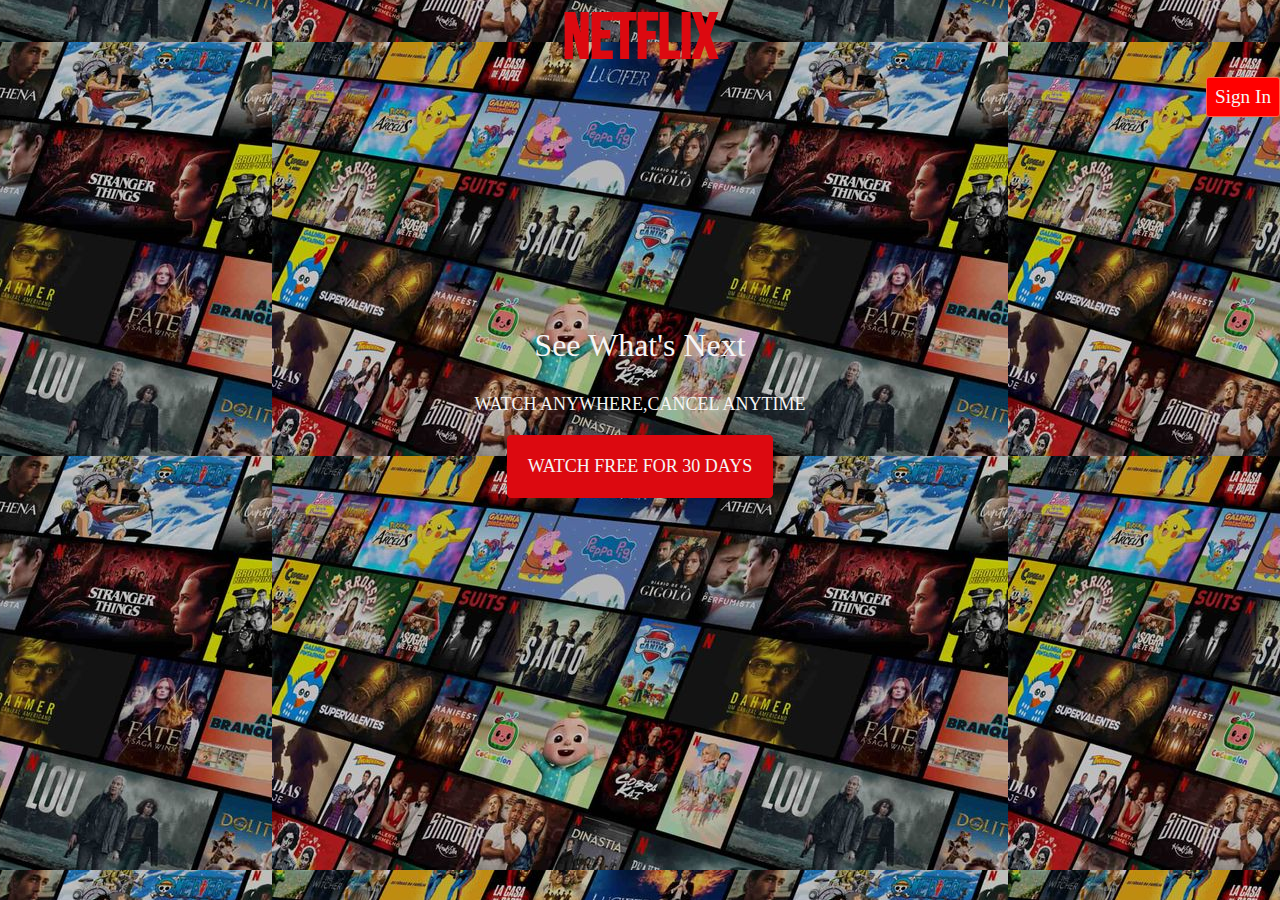
<file: docs/index.html>
<!DOCTYPE html>
<html>
<head>
    <title>Animation</title>
    <link rel="stylesheet" href="style.css">
</head>
<body>
    <header class="net">NETFLIX</header>
    <div class="signin">
        <div class="in">
            <a href="page02.html" class="vere"> Sign In</a>
        </div>
    </div>
    <div class="home">
        <div class="what">
           See What's Next
        </div>
    </div>
    <div class="next">
        <div class="watch">
            WATCH ANYWHERE,CANCEL ANYTIME
        </div>
    </div>
    <div class="w">
        <div class="free">
            WATCH FREE FOR 30 DAYS
        </div>
    </div>
    </div>
    <link rel="preconnect" href="https://fonts.googleapis.com">
<link rel="preconnect" href="https://fonts.gstatic.com" crossorigin>
<link href="https://fonts.googleapis.com/css2?family=Bebas+Neue&display=swap" rel="stylesheet">
</body>
</html>
</file>
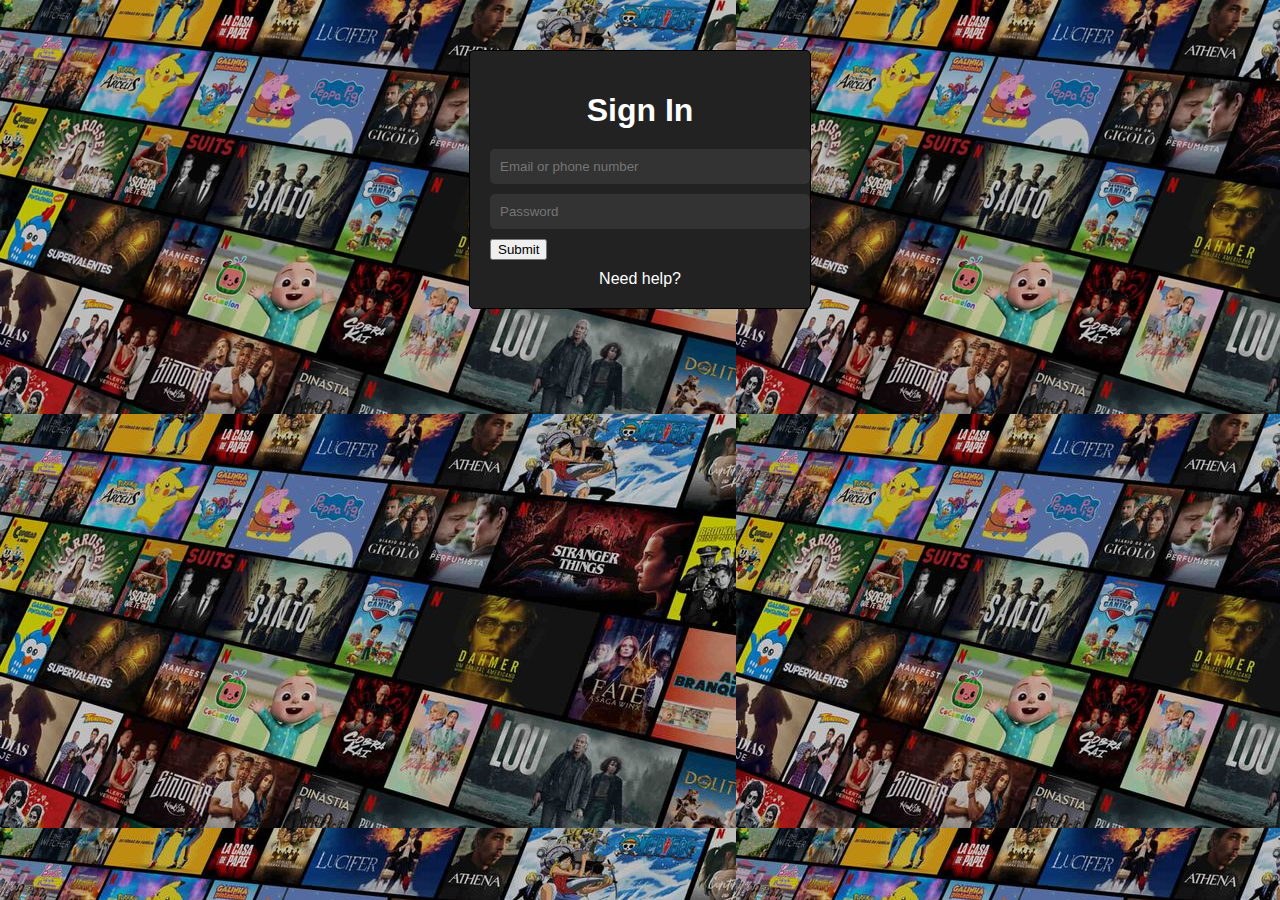
<file: docs/page02.html>
<!DOCTYPE html>
<html>

<head>
    <title>Netflix Sign In</title>
    <style>
        body {
            background-color: #333;
            color: #fff;
            font-family: Arial, sans-serif;
            background: url(netf.jpeg);
        }

        .container {
            width: 300px;
            padding: 20px;
            background-color: #222;
            margin: 50px auto;
            border: 1px solid #000;
            border-radius: 5px;
        }

        .container h1 {
            text-align: center;
            margin-bottom: 20px;
        }

        .container input[type="text"],
        .container input[type="password"] {
            width: 100%;
            padding: 10px;
            margin-bottom: 10px;
            border: none;
            background-color: #333;
            color: #fff;
            border-radius: 5px;
        }

        .container input[type="submit"] {
            width: 100%;
            padding: 10px;
            background-color: #e50914;
            color: #fff;
            border: none;
            border-radius: 5px;
            cursor: pointer;
        }

        .container input[type="submit"]:hover {
            background-color: #f83609;
        }

        .container a {
            display: block;
            text-align: center;
            color: #fff;
            text-decoration: none;
            margin-top: 10px;
        }
    </style>
</head>

<body>
    <div class="container">
        <h1>Sign In</h1>
        <form>
            <input type="text" placeholder="Email or phone number" />
            <input type="password" placeholder="Password" />
            <button type="button" onclick="func()">Submit</button>
        </form>
        <a href="#">Need help?</a>
    </div>
    <script>
        function func() {
            // Update the URL with the correct one, including the protocol (e.g., https://example.com)
            window.location.href = 'page03.html';
        }
    </script>
</body>

</html>
</file>
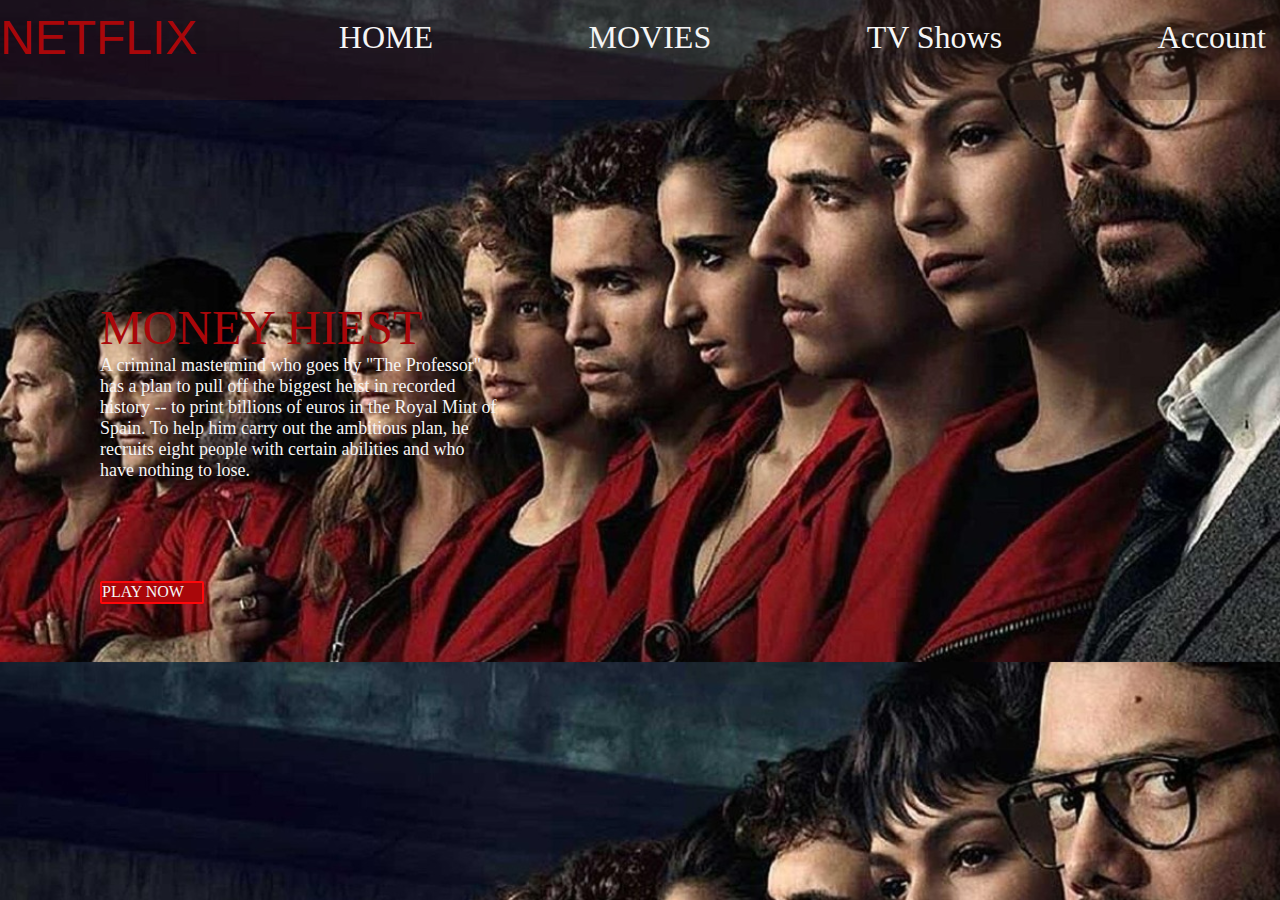
<file: docs/page03.html>
<!DOCTYPE html>
<html lang="en">
<head>
    <meta charset="UTF-8">
    <meta http-equiv="X-UA-Compatible" content="IE=edge">
    <meta name="viewport" content="width=device-width, initial-scale=1.0">
    <title>Document</title>
    <style>
        body{
            margin: 0px;
            padding: 0px;
           background: url(image.png) ;
           background-position: center;
           background-size: cover;
        
        }
        .con{
            display: flex;
            justify-content: space-between;
            background: transparent;
            background-color: rgba(68, 38, 27, 0.319);
            height: 100px;
            
        }

        .ba{
            margin-right: 10px;
            padding: 4px;
            font-weight: 200;
            font-size: 2em;
            text-align: center;
            margin-top: 15px;
            color: whitesmoke;
            
        }
        .netflix{
            font-size: 3em;
            color: rgb(169, 7, 10);
            font-family: Impact, Haettenschweiler, 'Arial Narrow Bold', sans-serif;
            margin-top: 10px;
        }
        .av{
            font-size: 3em;
            margin-top: 200px ;
            margin-left: 100px;
            color: rgb(169, 7, 10);
        }
       .he{
            width: 400px;
            font-size: large;
            margin-left: 100px;
            color: whitesmoke;
       }
       .but{
        color: whitesmoke;
        margin-top: 100px;
        margin-left: 100px;
        width: 100px;
        height: 19px;
        border: 2px solid rgb(255, 7, 11);
        border-radius: 2px;
        background-color: rgb(169, 7, 10);
       }
    </style>
</head>
<body>
    <div class="con">
        <div class=" netflix">
            NETFLIX
        </div>
        <div class="ba home">
            HOME
        </div>
        <div class="ba movies">
            MOVIES
        </div>
        <div class="ba tv">
            TV Shows
        </div>
        <div class="ba account">
            Account
        </div>
    </div>
    <div class="av">
        MONEY HIEST
    </div>
    <div class="he">
        A criminal mastermind who goes by "The Professor" has a plan to pull off the biggest heist in recorded history -- to print billions of euros in the Royal Mint of Spain. To help him carry out the ambitious plan, he recruits eight people with certain abilities and who have nothing to lose.
    </div>
    <div class="but">
        PLAY NOW
    </div>
</body>
</html>
</file>
<file: docs/style.css>
.net{
    text-align: center;
    font-size: 4em;
    font-family: "Bebas Neue", sans-serif;
    font-weight: 700;
    font-style: normal;
    color: rgb(220, 9, 16);

}
body{
    margin: 0px;
    padding: 0px;
    background:url(netf.jpeg);
    background-position: center;
    /* background-attachment: fixed; */
}
.signin{
    display: flex;
    justify-content: end;
    margin-bottom: 200px;
}
.in{
    border: 1px solid tomato;
    border-radius: 3px;
    padding: 8px;
    background-color: rgb(255, 0, 0);
    font-size: larger;
}
.vere{
    color: whitesmoke;
    text-decoration: none;
}
.home{
    text-align: center;
    display: flex;
    flex-direction: column;
    flex-wrap: wrap;
    row-gap: 20px;
    
}
.what{
    font-size: xx-large;
    padding: 10px;
    color: whitesmoke;
}
.watch{
    font-size: large;
    color: whitesmoke;
    padding: 20px;
}
.next{
    display: flex;
    justify-content: center;
}
.w{
    display: flex;
    justify-content: center;
    color: whitesmoke;
}
.free{
    padding: 20px;
    font-size: large;
    border: 1px solid rgb(220, 9, 16);
    border-radius: 4px;
    background-color: rgb(220, 9, 16);
    cursor: pointer;
}
</file>
